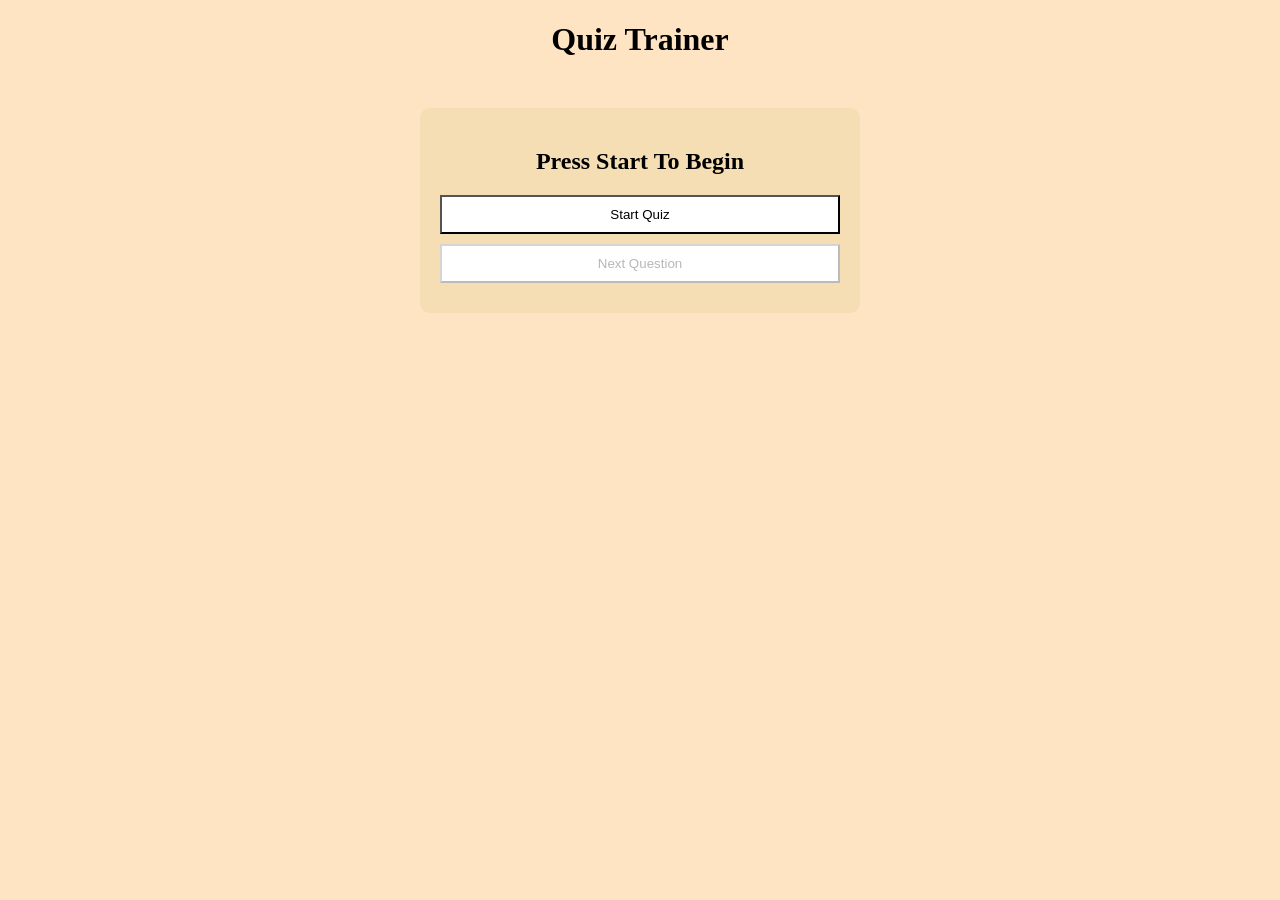
<file: index.html>
<!DOCTYPE html>
<html lang="nl">
<head>
    <meta charset="UTF-8">
    <title>Quiz Trainer</title>
    <link rel="stylesheet" href="style.css">
</head>
<body>

    <h1>Quiz Trainer</h1>

    <div id="quiz-container">

        <h2 id="question">Press Start To Begin</h2>
        

        <div id="answer">
            <!-- Answers here -->
        </div>

        <p id="feedback"></p>

        <button id="start">Start Quiz</button>
        <button id="next" disabled>Next Question</button>

    </div>

    <script src="script.js"></script>

</body>
</html>
</file>
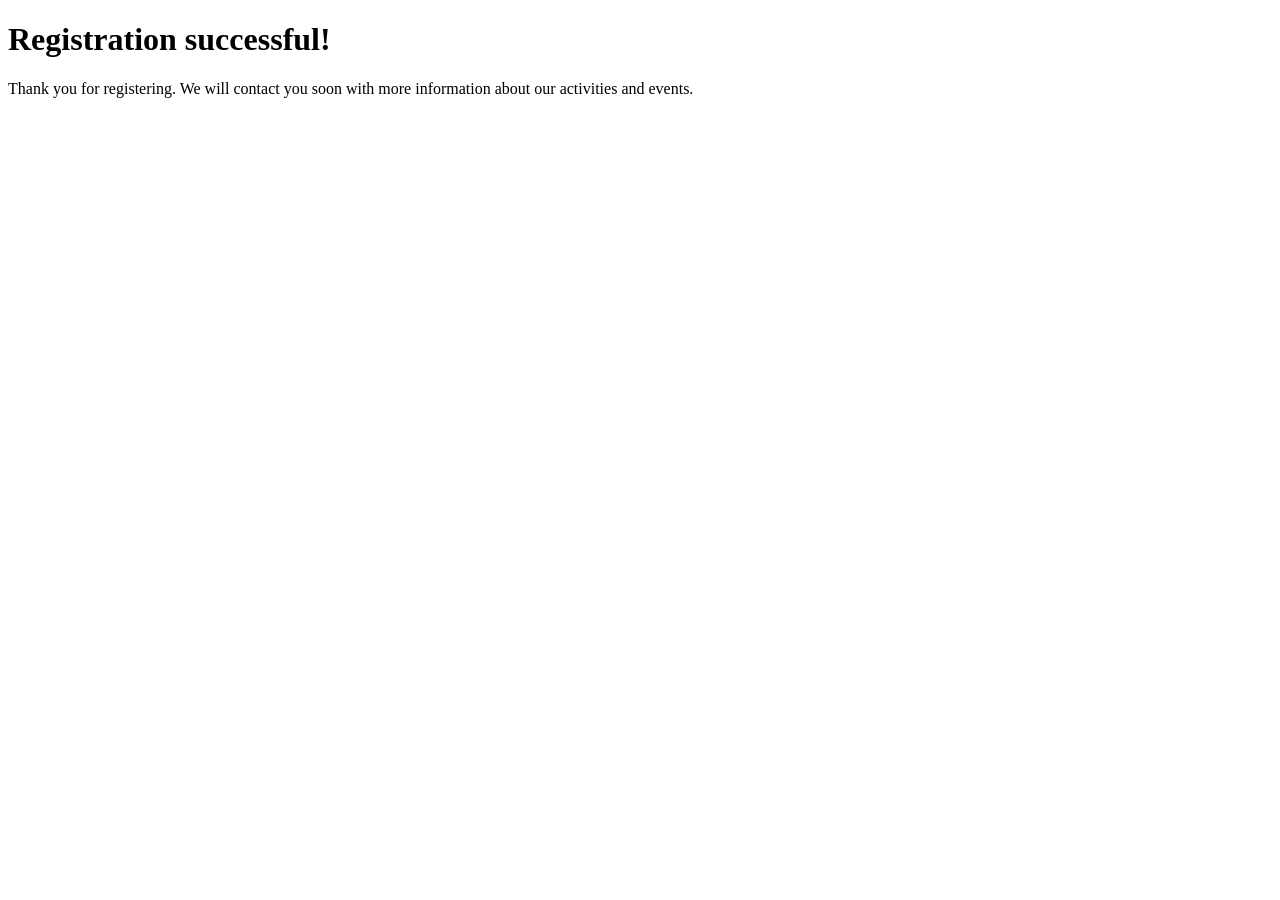
<file: registration.html>
<!DOCTYPE html>
<html lang="en">
<head>
    <meta charset="UTF-8">
    <meta name="viewport" content="width=device-width, initial-scale=1.0">
    <title>registration</title>
</head>
<body>
    <h1>Registration successful!</h1>
    <p>Thank you for registering. We will contact you soon with more information about our activities and events.</p>   
    
</body>
</html>
</file>
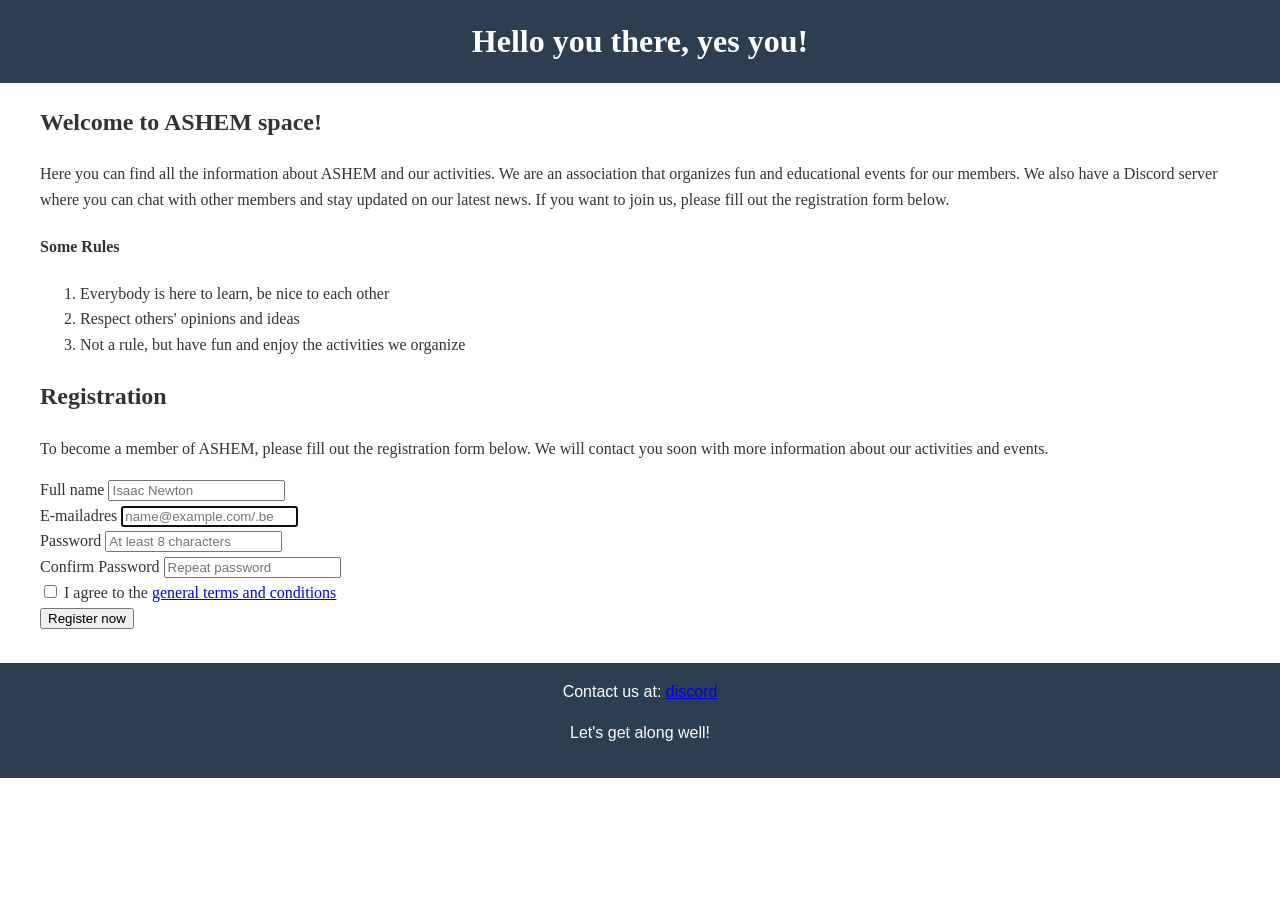
<file: web.html>
<!DOCTYPE html>
<html lang="en">
<head>
    <meta charset="UTF-8">
    <meta name="viewport" content="width=device-width, initial-scale=1.0">
    <title> ASHEM Space
    </title>
     <link rel="stylesheet" href="web.css">
</head>
<!-- BODY -->
<body class = "centered">
    <header class = "large">
         <p1>Hello you there, yes you!</p1>
    </header>
    <main class = "medium">
        <h2>Welcome to ASHEM space!</h2>
        <p> </p>
        Here you can find all the information about ASHEM and our activities. We are an association that organizes fun and educational events for our members. We also have a Discord server where you can chat with other members and stay updated on our latest news. If you want to join us, please fill out the registration form below.
        <p></p>
        <!-- Gebruik de <form> tag om alle data bij elkaar te houden -->


        <p></p>
    <h4>Some Rules</h4>
        <ol>
            <li>Everybody is here to learn, be nice to each other</li>
            <li>Respect others' opinions and ideas</li>
            <li>Not a rule, but have fun and enjoy the activities we organize</li>
        </ol>
    </main>
    <!-- REGISTRATION -->
    <main class = "medium">
         <h2>Registration</h2>
         <p>To become a member of ASHEM, please fill out the registration form below. We will contact you soon with more information about our activities and events.</p>
         <!-- Gebruik de <form> tag om alle data bij elkaar te houden -->
        <form action="registration.html" target="_blank">
        
            <!-- Voor- en Achternaam -->
            <div class="input-group">
                <label for="fullname">Full name</label>
                <input type="text" id="fullname" name="fullname" placeholder="Isaac Newton" required>
            </div>

            <!-- Email (Jouw originele veld, nu met label) -->
            <div class="input-group">
                <label for="email">E-mailadres</label>
                <input type="email" id="email" name="email" placeholder="name@example.com/.be" autofocus required>
            </div>

            <!-- Wachtwoord met minimale lengte voor veiligheid -->
            <div class="input-group">
                <label for="password">Password</label>
                <input type="password" id="password" name="password" placeholder="At least 8 characters" minlength="8" required>
            </div>

            <!-- Wachtwoord bevestigen om typfouten te voorkomen -->
            <div class="input-group">
                <label for="password_confirm">Confirm Password</label>
                <input type="password" id="password_confirm" name="password_confirm" placeholder="Repeat password" required>
            </div>

            <!-- Voorwaarden accepteren -->
            <div class="checkbox-group">
                <input type="checkbox" id="terms" name="terms" required>
                <label for="terms">I agree to the <a href="voorwaarden.html">general terms and conditions</a></label>
            </div>

            <!-- De verzendknop -->
            <button type="submit">Register now</button>
        </form>
    </main>
    <!-- FOOTER -->
    <footer class = "small">
        <p1>Contact us at:</p1>
        <a href="https://discord.gg/eDnvt8Er">discord</a>
        <p>Let's get along well!</p>
    </footer>
</body>
</html>
</file>
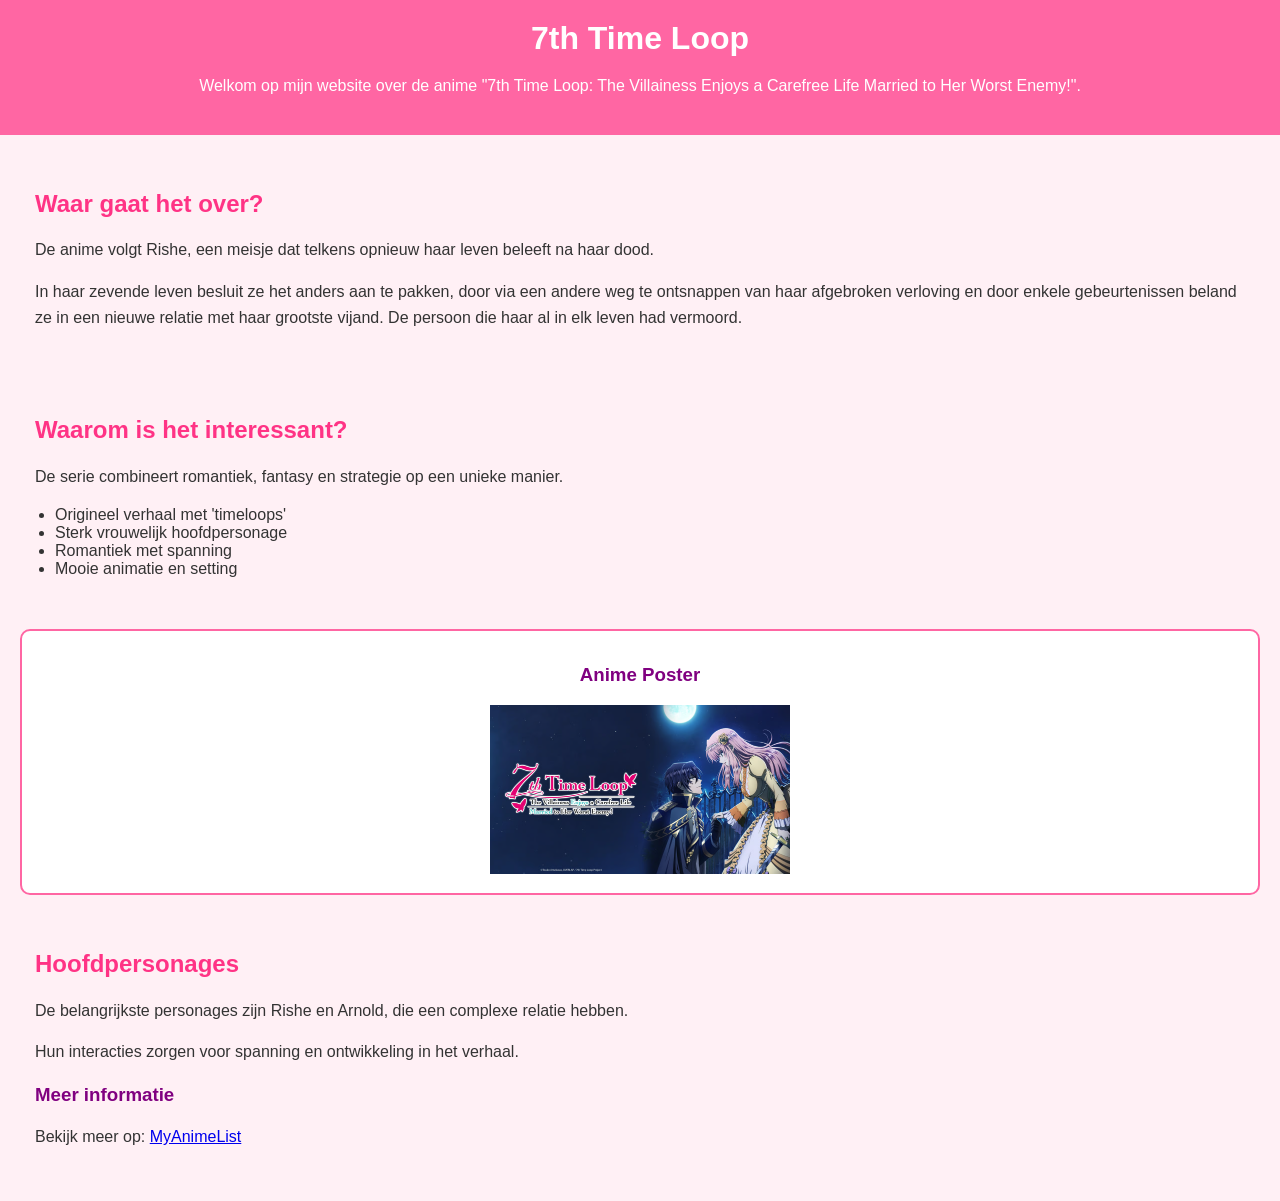
<file: webLisa.html>
<!DOCTYPE html>
<html lang="nl">
<head>
    <meta charset="UTF-8">
    <title>7th Time Loop Anime</title>
    <link rel="stylesheet" href="webLisa.css">
</head>
<body class= "centered">

    <header class="large">
        <h1 id="titel">7th Time Loop</h1>
        <p>Welkom op mijn website over de anime "7th Time Loop: The Villainess Enjoys a Carefree Life Married to Her Worst Enemy!".</p>
    </header>

    <main class="medium">
        <h2>Waar gaat het over?</h2>
        <p>De anime volgt Rishe, een meisje dat telkens opnieuw haar leven beleeft na haar dood.</p>
        <p>In haar zevende leven besluit ze het anders aan te pakken, door via een andere weg te ontsnappen van haar afgebroken verloving
             en door enkele gebeurtenissen beland ze in een nieuwe relatie met haar grootste vijand. De persoon die haar al in elk leven had vermoord.</p>
    </main>

    <main>
        <h2>Waarom is het interessant?</h2>
        <p>De serie combineert romantiek, fantasy en strategie op een unieke manier.</p>

        <ul>
            <li>Origineel verhaal met 'timeloops'</li>
            <li>Sterk vrouwelijk hoofdpersonage</li>
            <li>Romantiek met spanning</li>
            <li>Mooie animatie en setting</li>
        </ul>
    </main>

    <main class="kaart">
        <h3>Anime Poster</h3>
        <img src="anime7TML2.jpg" alt="7th Time Loop anime" width="300">
    </main>

    <main>
        <h2>Hoofdpersonages</h2>
        <p>De belangrijkste personages zijn Rishe en Arnold, die een complexe relatie hebben.</p>
        <p>Hun interacties zorgen voor spanning en ontwikkeling in het verhaal.</p>
    
        <h3>Meer informatie</h3>
        <p>
            Bekijk meer op:
            <a href="https://myanimelist.net/anime/56352" target="_blank">MyAnimeList</a>
        </p>
    </main>

</body>
</html>
</file>
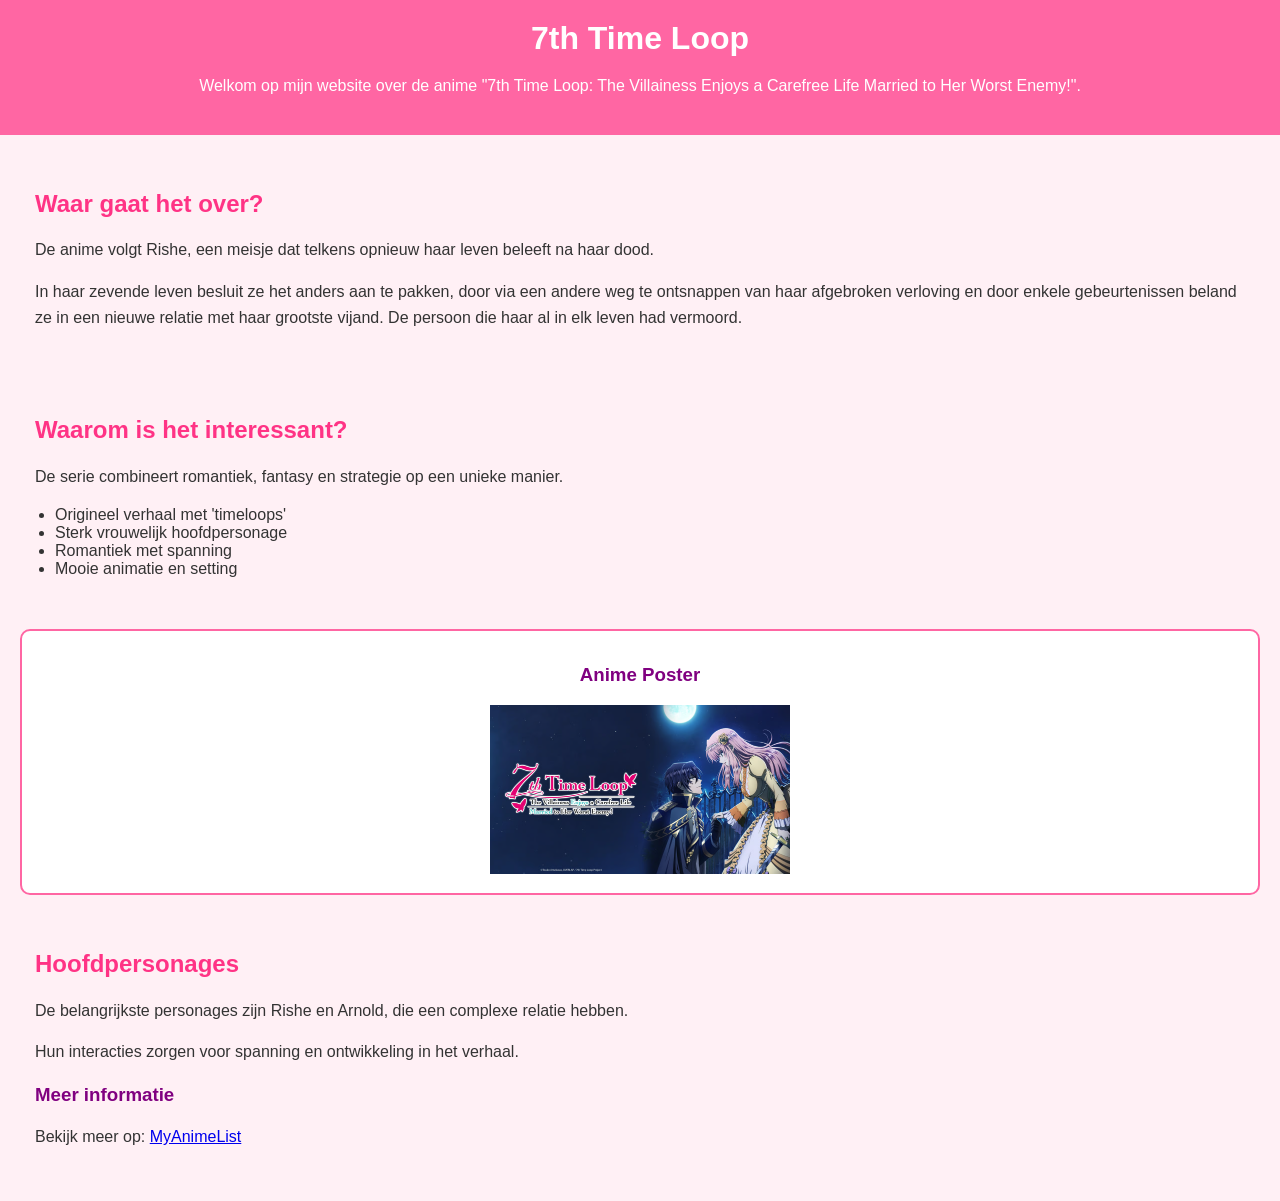
<file: webLisa/webLisa.html>
<!DOCTYPE html>
<html lang="nl">
<head>
    <meta charset="UTF-8">
    <title>7th Time Loop Anime</title>
    <link rel="stylesheet" href="webLisa.css">
</head>
<body class= "centered">

    <header class="large">
        <h1 id="titel">7th Time Loop</h1>
        <p>Welkom op mijn website over de anime "7th Time Loop: The Villainess Enjoys a Carefree Life Married to Her Worst Enemy!".</p>
    </header>

    <main class="medium">
        <h2>Waar gaat het over?</h2>
        <p>De anime volgt Rishe, een meisje dat telkens opnieuw haar leven beleeft na haar dood.</p>
        <p>In haar zevende leven besluit ze het anders aan te pakken, door via een andere weg te ontsnappen van haar afgebroken verloving
             en door enkele gebeurtenissen beland ze in een nieuwe relatie met haar grootste vijand. De persoon die haar al in elk leven had vermoord.</p>
    </main>

    <main>
        <h2>Waarom is het interessant?</h2>
        <p>De serie combineert romantiek, fantasy en strategie op een unieke manier.</p>

        <ul>
            <li>Origineel verhaal met 'timeloops'</li>
            <li>Sterk vrouwelijk hoofdpersonage</li>
            <li>Romantiek met spanning</li>
            <li>Mooie animatie en setting</li>
        </ul>
    </main>

    <main class="kaart">
        <h3>Anime Poster</h3>
        <img src="anime7TML2.jpg" alt="7th Time Loop anime" width="300">
    </main>

    <main>
        <h2>Hoofdpersonages</h2>
        <p>De belangrijkste personages zijn Rishe en Arnold, die een complexe relatie hebben.</p>
        <p>Hun interacties zorgen voor spanning en ontwikkeling in het verhaal.</p>
    
        <h3>Meer informatie</h3>
        <p>
            Bekijk meer op:
            <a href="https://myanimelist.net/anime/56352" target="_blank">MyAnimeList</a>
        </p>
    </main>

</body>
</html>
</file>
<file: style.css>
body {
    font-family: 'Times New Roman', Times, serif;
    background-color: bisque;
    text-align: center;
}

#quiz-container {
    background: wheat;
    width: 400px;
    margin: 50px auto;
    padding: 20px;
    border-radius: 10px;
}

button {
    display: block;
    width: 100%;
    margin: 10px 0;
    padding: 10px;
    cursor: pointer;
    background: white;
}

button:hover {
    background-color: beige;
}

#feedback {
    font-weight: bold;
}
</file>
<file: web.css>
body {
    margin: 0;
    padding: 0;
    font-family: Arial, sans-serif;
    line-height: 1.6;
    color: #333;
}

header {
    background-color: #2c3e50;
    color: white;
    padding: 1rem;
    text-align: center;
    font-family: 'Times New Roman', Times, serif;
    font-weight: bold;
    font-size: xx-large;
}

main {
    max-width: 1200px;
    margin: 0 auto;
    padding: 0 1rem;
    font-family: "Arial, sans-serif";
}



footer {
    background-color: #2c3e50;
    color: white;
    text-align: center;
    padding: 1rem;
    margin-top: 2rem;
}
</file>
<file: webLisa.css>
body {
    background-color: #fff0f5;
    font-family: Verdana, sans-serif;
    color: #333;
    margin: 0;
    padding: 0;
}

header {
    background-color: #ff66a3;
    color: white;
    padding: 20px;
    text-align: center;
}

#titel {
    margin: 0;
}

main {
    margin: 20px;
    padding: 15px;
}

h2 {
    color: #ff3385;
}

h3 {
    color: purple;
}

p {
    line-height: 1.6;
}

ul {
    padding-left: 20px;
}

.kaart {
    border: 2px solid #ff66a3;
    border-radius: 10px;
    background-color: white;
    text-align: center;
    color: #ff66a3;
}

footer {
    color: purple;
    text-decoration: none;
}

a:hover {
    color:blue;
}
</file>
<file: webLisa/webLisa.css>
body {
    background-color: #fff0f5;
    font-family: Verdana, sans-serif;
    color: #333;
    margin: 0;
    padding: 0;
}

header {
    background-color: #ff66a3;
    color: white;
    padding: 20px;
    text-align: center;
}

#titel {
    margin: 0;
}

main {
    margin: 20px;
    padding: 15px;
}

h2 {
    color: #ff3385;
}

h3 {
    color: purple;
}

p {
    line-height: 1.6;
}

ul {
    padding-left: 20px;
}

.kaart {
    border: 2px solid #ff66a3;
    border-radius: 10px;
    background-color: white;
    text-align: center;
    color: #ff66a3;
}

footer {
    color: purple;
    text-decoration: none;
}

a:hover {
    color:blue;
}
</file>
